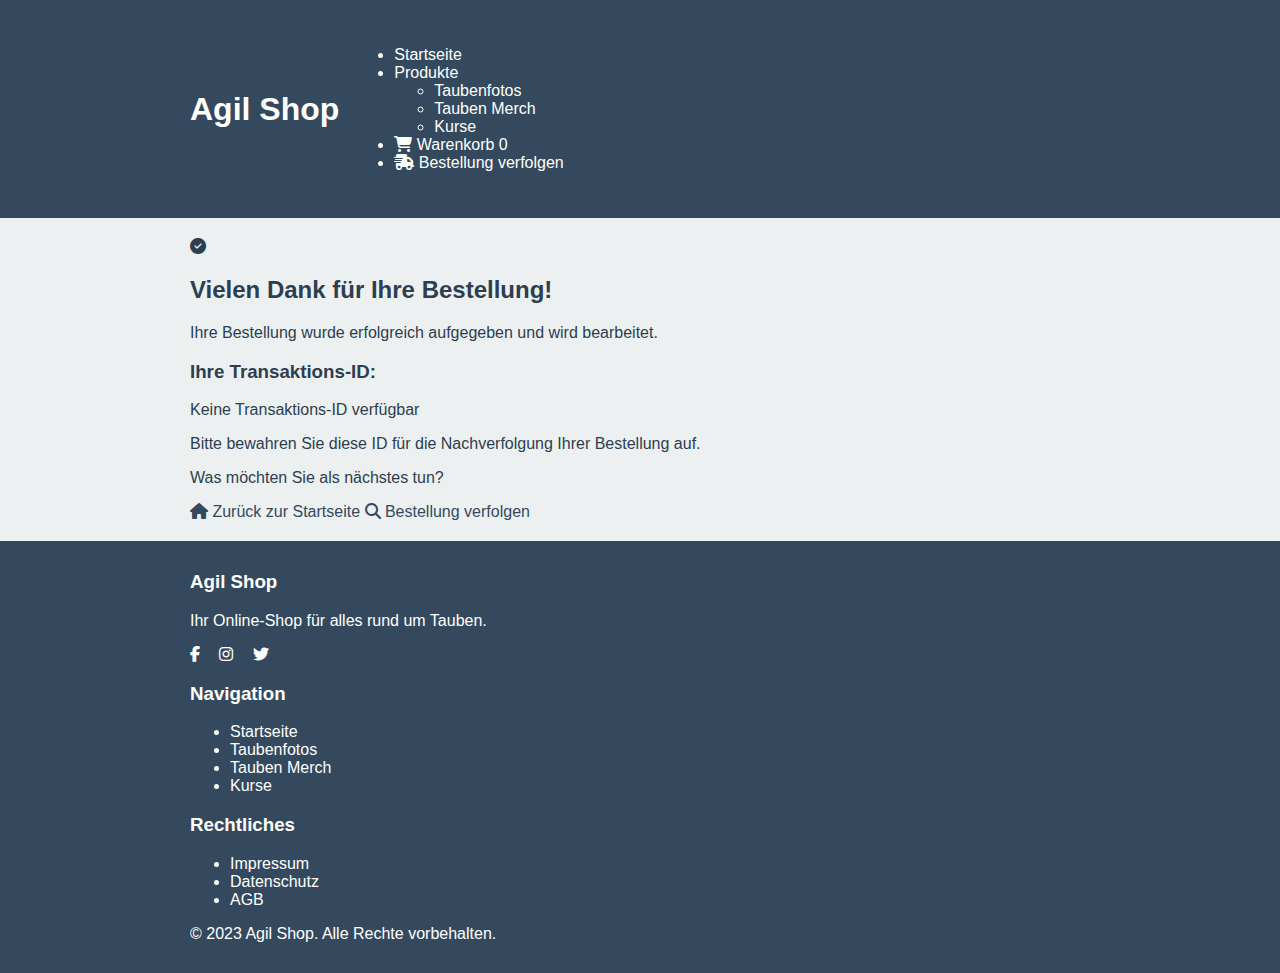
<file: bestellung/order-confirmation.html>
<!DOCTYPE html>
<html lang="de">
<head>
    <meta charset="UTF-8">
    <meta name="viewport" content="width=device-width, initial-scale=1.0">
    <title>Bestellbestätigung - Agil Shop</title>
    <link rel="stylesheet" href="../css/style.css">
    <link rel="stylesheet" href="https://cdnjs.cloudflare.com/ajax/libs/font-awesome/6.4.0/css/all.min.css">
</head>
<body>
    <header>
        <div class="container">
            <h1><a href="../index.html">Agil Shop</a></h1>
            <nav>
                <ul>
                    <li><a href="../index.html">Startseite</a></li>
                    <li>
                        <a href="#">Produkte</a>
                        <ul>
                            <li><a href="../pages/photos.html">Taubenfotos</a></li>
                            <li><a href="../pages/merch.html">Tauben Merch</a></li>
                            <li><a href="../pages/courses.html">Kurse</a></li>
                        </ul>
                    </li>
                    <li><a href="cart.html"><i class="fas fa-shopping-cart"></i> Warenkorb <span id="cart-count" class="cart-badge">0</span></a></li>
                    <li><a href="order-tracking.html"><i class="fas fa-shipping-fast"></i> Bestellung verfolgen</a></li>
                </ul>
            </nav>
        </div>
    </header>
    
    <main>
        <div class="container">
            <section class="order-confirmation">
                <div class="success-message">
                    <i class="fas fa-check-circle success-icon"></i>
                    <h2>Vielen Dank für Ihre Bestellung!</h2>
                    <p>Ihre Bestellung wurde erfolgreich aufgegeben und wird bearbeitet.</p>
                    
                    <div id="transaction-details" class="transaction-details">
                        <h3>Ihre Transaktions-ID:</h3>
                        <div class="transaction-id" id="confirmation-transaction-id">
                            <!-- Transaction ID will be inserted here via JavaScript -->
                        </div>
                        <p>Bitte bewahren Sie diese ID für die Nachverfolgung Ihrer Bestellung auf.</p>
                    </div>
                    
                    <div class="next-steps">
                        <p>Was möchten Sie als nächstes tun?</p>
                        <div class="button-group">
                            <a href="../index.html" class="btn btn-secondary"><i class="fas fa-home"></i> Zurück zur Startseite</a>
                            <a href="order-tracking.html" class="btn btn-primary"><i class="fas fa-search"></i> Bestellung verfolgen</a>
                        </div>
                    </div>
                </div>
            </section>
        </div>
    </main>
    
    <footer>
        <div class="container">
            <div class="footer-content">
                <div class="footer-section">
                    <h3>Agil Shop</h3>
                    <p>Ihr Online-Shop für alles rund um Tauben.</p>
                    <div class="social-icons">
                        <a href="#" aria-label="Facebook"><i class="fab fa-facebook-f"></i></a>
                        <a href="#" aria-label="Instagram"><i class="fab fa-instagram"></i></a>
                        <a href="#" aria-label="Twitter"><i class="fab fa-twitter"></i></a>
                    </div>
                </div>
                <div class="footer-section">
                    <h3>Navigation</h3>
                    <ul>
                        <li><a href="../index.html">Startseite</a></li>
                        <li><a href="../pages/photos.html">Taubenfotos</a></li>
                        <li><a href="../pages/merch.html">Tauben Merch</a></li>
                        <li><a href="../pages/courses.html">Kurse</a></li>
                    </ul>
                </div>
                <div class="footer-section">
                    <h3>Rechtliches</h3>
                    <ul>
                        <li><a href="../pages/impressum.html">Impressum</a></li>
                        <li><a href="../pages/datenschutz.html">Datenschutz</a></li>
                        <li><a href="#">AGB</a></li>
                    </ul>
                </div>
            </div>
            <div class="footer-bottom">
                <p>&copy; 2023 Agil Shop. Alle Rechte vorbehalten.</p>
            </div>
        </div>
    </footer>
    
    <script src="../js/script.js"></script>
    <script>
        document.addEventListener('DOMContentLoaded', () => {
            // Display the transaction ID from localStorage
            const transactionId = localStorage.getItem('lastTransactionId');
            const transactionIdElement = document.getElementById('confirmation-transaction-id');
            
            if (transactionId && transactionIdElement) {
                transactionIdElement.textContent = transactionId;
            } else if (transactionIdElement) {
                transactionIdElement.textContent = 'Keine Transaktions-ID verfügbar';
            }
        });
    </script>
</body>
</html>
</file>
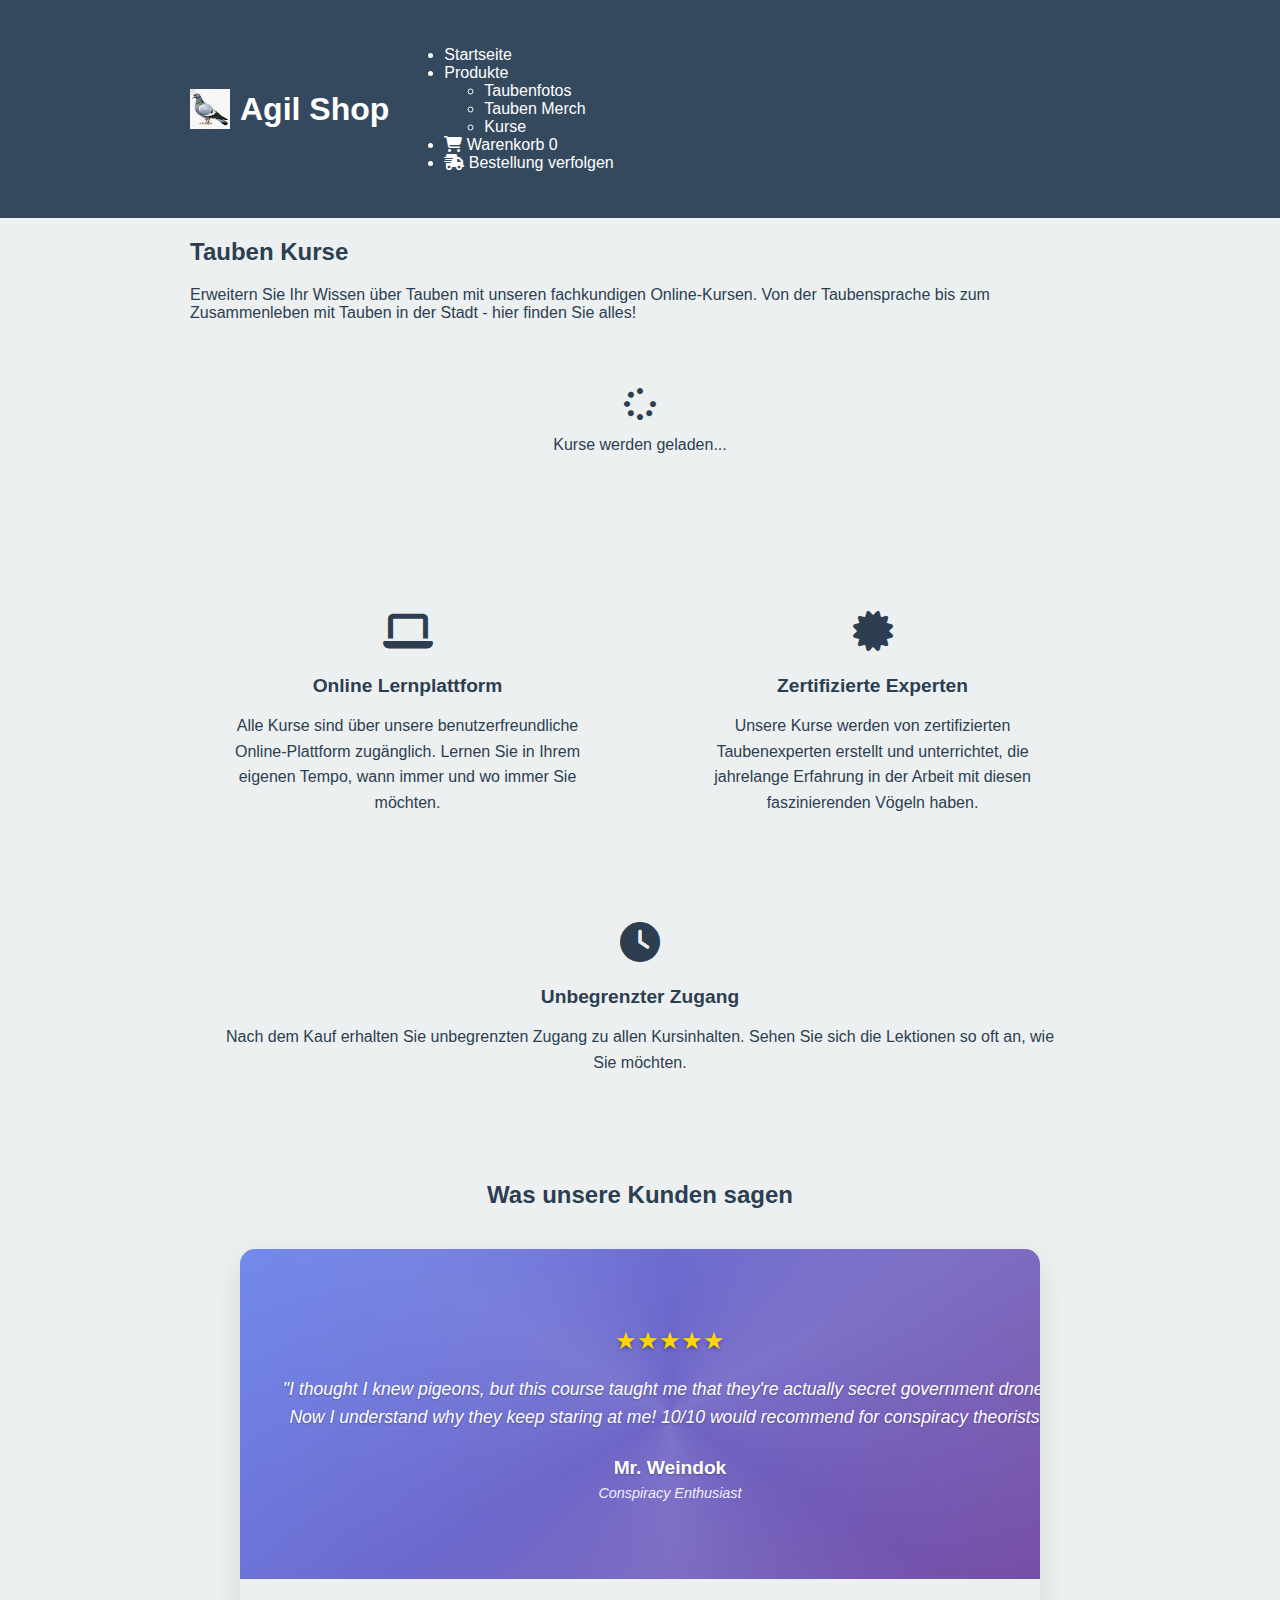
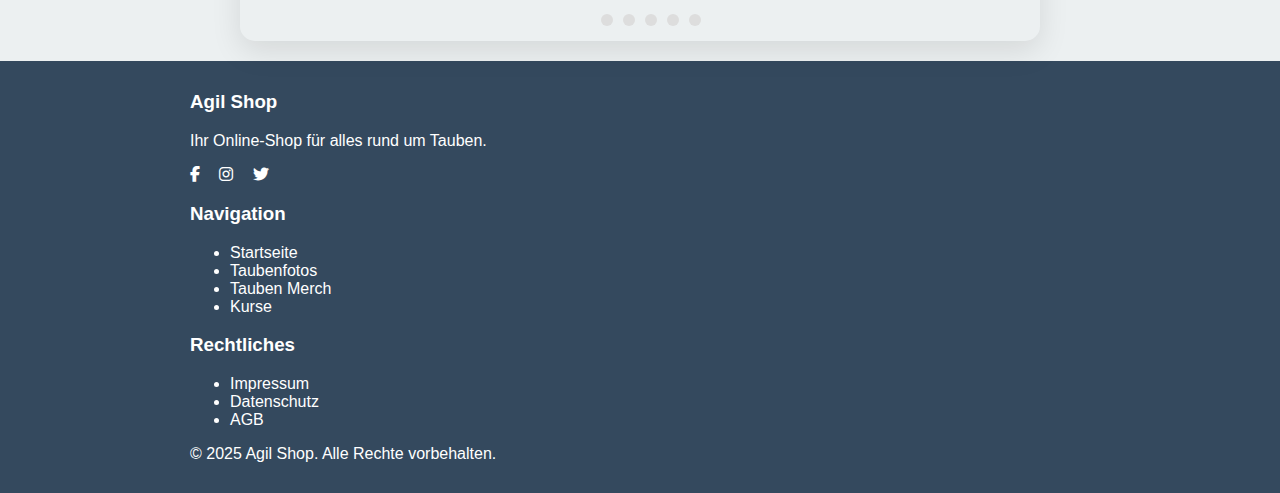
<file: pages/courses.html>
<!DOCTYPE html>
<html lang="de">
<head>
    <meta charset="UTF-8">
    <meta name="viewport" content="width=device-width, initial-scale=1.0">
    <title>Tauben Kurse - Agil Shop</title>
    <link rel="stylesheet" href="../css/style.css">
    <link rel="stylesheet" href="https://cdnjs.cloudflare.com/ajax/libs/font-awesome/6.4.0/css/all.min.css">
    <style>
        .logo-container {
            display: flex;
            align-items: center;
        }
        .logo-img {
            height: 40px;
            margin-right: 10px;
        }
    </style>
</head>
<body>
    <header>
        <div class="container">
            <h1>
                <a href="../index.html" class="logo-container">
                    <img src="../assets/images/logo.jpg" alt="Taube Logo" class="logo-img">
                    Agil Shop
                </a>
            </h1>
            <nav>
                <ul>
                    <li><a href="../index.html">Startseite</a></li>
                    <li>
                        <a href="#">Produkte</a>
                        <ul>
                            <li><a href="photos.html">Taubenfotos</a></li>
                            <li><a href="merch.html">Tauben Merch</a></li>
                            <li><a href="courses.html" class="active">Kurse</a></li>
                        </ul>
                    </li>
                    <li><a href="../bestellung/cart.html"><i class="fas fa-shopping-cart"></i> Warenkorb <span id="cart-count" class="cart-badge">0</span></a></li>
                    <li><a href="../bestellung/order-tracking.html"><i class="fas fa-shipping-fast"></i> Bestellung verfolgen</a></li>
                </ul>
            </nav>
        </div>
    </header>
    
    <main>
        <div class="container">
            <section class="category-header">
                <h2>Tauben Kurse</h2>
                <p>Erweitern Sie Ihr Wissen über Tauben mit unseren fachkundigen Online-Kursen. Von der Taubensprache bis zum Zusammenleben mit Tauben in der Stadt - hier finden Sie alles!</p>
            </section>
            
            <section class="category-products">
                <!-- Loading indicator -->
                <div id="loading" class="loading-container" style="text-align: center; padding: 50px;">
                    <i class="fas fa-spinner fa-spin" style="font-size: 2rem; color: var(--accent-color);"></i>
                    <p>Kurse werden geladen...</p>
                </div>
                
                <!-- Products will be loaded here from the database -->
                <div class="product-grid" id="courses-container">
                    <!-- Dynamic content will be inserted here by JavaScript -->
                </div>
            </section>
            
            <section class="course-info">
                <div class="info-card">
                    <div class="info-icon">
                        <i class="fas fa-laptop"></i>
                    </div>
                    <h3>Online Lernplattform</h3>
                    <p>Alle Kurse sind über unsere benutzerfreundliche Online-Plattform zugänglich. Lernen Sie in Ihrem eigenen Tempo, wann immer und wo immer Sie möchten.</p>
                </div>
                
                <div class="info-card">
                    <div class="info-icon">
                        <i class="fas fa-certificate"></i>
                    </div>
                    <h3>Zertifizierte Experten</h3>
                    <p>Unsere Kurse werden von zertifizierten Taubenexperten erstellt und unterrichtet, die jahrelange Erfahrung in der Arbeit mit diesen faszinierenden Vögeln haben.</p>
                </div>
                
                <div class="info-card">
                    <div class="info-icon">
                        <i class="fas fa-clock"></i>
                    </div>
                    <h3>Unbegrenzter Zugang</h3>
                    <p>Nach dem Kauf erhalten Sie unbegrenzten Zugang zu allen Kursinhalten. Sehen Sie sich die Lektionen so oft an, wie Sie möchten.</p>
                </div>
            </section>

            <section class="reviews-section">
                <h2>Was unsere Kunden sagen</h2>
                <div class="reviews-carousel">
                    <div class="reviews-container">
                        <div class="review-card active">
                            <div class="review-content">
                                <div class="stars">★★★★★</div>
                                <p>"I thought I knew pigeons, but this course taught me that they're actually secret government drones. Now I understand why they keep staring at me! 10/10 would recommend for conspiracy theorists."</p>
                                <div class="reviewer">
                                    <strong>Mr. Weindok</strong>
                                    <span>Conspiracy Enthusiast</span>
                                </div>
                            </div>
                        </div>
                        
                        <div class="review-card">
                            <div class="review-content">
                                <div class="stars">★★★★☆</div>
                                <p>"After taking this course, I can finally communicate with the pigeons in my garden. Turns out they've been complaining about my cooking for years. They prefer breadcrumbs over my gourmet bird seed mix. Who knew?"</p>
                                <div class="reviewer">
                                    <strong>Mr. Wiedmann</strong>
                                    <span>Amateur Chef & Bird Whisperer</span>
                                </div>
                            </div>
                        </div>
                        
                        <div class="review-card">
                            <div class="review-content">
                                <div class="stars">★★★★★</div>
                                <p>"This course changed my life! I learned that pigeons have a complex social hierarchy. I'm now the mayor of my local pigeon community. They elected me after I shared my sandwich with them daily for 3 months."</p>
                                <div class="reviewer">
                                    <strong>Mr. Strobel</strong>
                                    <span>Pigeon Mayor & Sandwich Distributor</span>
                                </div>
                            </div>
                        </div>
                        
                        <div class="review-card">
                            <div class="review-content">
                                <div class="stars">★★★★★</div>
                                <p>"I bought this course thinking it was about carrier pigeons for my postal service hobby. Instead, I learned how to start a pigeon taxi service. Business is booming! 5 stars for unexpected entrepreneurship!"</p>
                                <div class="reviewer">
                                    <strong>Ms. Schmidt</strong>
                                    <span>Pigeon Taxi CEO</span>
                                </div>
                            </div>
                        </div>
                        
                        <div class="review-card">
                            <div class="review-content">
                                <div class="stars">★★★☆☆</div>
                                <p>"The course was great, but I think I misunderstood something. I've been trying to teach pigeons to play chess for 6 months now. They keep eating the pieces. Will try again with plastic chess set."</p>
                                <div class="reviewer">
                                    <strong>Dr. Mueller</strong>
                                    <span>Chess Instructor & Optimist</span>
                                </div>
                            </div>
                        </div>
                        
                        <div class="review-card">
                            <div class="review-content">
                                <div class="stars">★★★★★</div>
                                <p>"Thanks to this course, I now have a pigeon personal trainer. Every morning at 6 AM, Gerald the pigeon pecks at my window until I go jogging. Lost 20 pounds! Best fitness program ever!"</p>
                                <div class="reviewer">
                                    <strong>Mr. Weber</strong>
                                    <span>Fitness Enthusiast & Gerald's Human</span>
                                </div>
                            </div>
                        </div>
                    </div>
                    <div class="carousel-indicators">
                        <span class="indicator active" data-slide="0"></span>
                        <span class="indicator" data-slide="1"></span>
                        <span class="indicator" data-slide="2"></span>
                        <span class="indicator" data-slide="3"></span>
                        <span class="indicator" data-slide="4"></span>
                        <span class="indicator" data-slide="5"></span>
                    </div>
                </div>
            </section>
        </div>
    </main>
    
    <footer>
        <div class="container">
            <div class="footer-content">
                <div class="footer-section">
                    <h3>Agil Shop</h3>
                    <p>Ihr Online-Shop für alles rund um Tauben.</p>
                    <div class="social-icons">
                        <a href="https://www.facebook.com/milan.abdulrahim/" aria-label="Facebook"><i class="fab fa-facebook-f"></i></a>
                        <a href="#" aria-label="Instagram"><i class="fab fa-instagram"></i></a>
                        <a href="#" aria-label="Twitter"><i class="fab fa-twitter"></i></a>
                    </div>
                </div>
                <div class="footer-section">
                    <h3>Navigation</h3>
                    <ul>
                        <li><a href="../index.html">Startseite</a></li>
                        <li><a href="photos.html">Taubenfotos</a></li>
                        <li><a href="merch.html">Tauben Merch</a></li>
                        <li><a href="courses.html">Kurse</a></li>
                    </ul>
                </div>
                <div class="footer-section">
                    <h3>Rechtliches</h3>
                    <ul>
                        <li><a href="impressum.html">Impressum</a></li>
                        <li><a href="datenschutz.html">Datenschutz</a></li>
                        <li><a href="#">AGB</a></li>
                    </ul>
                </div>
            </div>
            <div class="footer-bottom">
                <p>&copy; 2025 Agil Shop. Alle Rechte vorbehalten.</p>
            </div>
        </div>
    </footer>
    
    <script src="../js/script.js"></script>
    <script>
        document.addEventListener('DOMContentLoaded', () => {
            const loadingElement = document.getElementById('loading');
            const coursesContainer = document.getElementById('courses-container');
            
            // Add some additional styling for the course info section
            const style = document.createElement('style');
            style.textContent = `
                .course-info {
                    display: flex;
                    flex-wrap: wrap;
                    gap: 30px;
                    margin-top: 60px;
                    justify-content: center;
                }
                
                .info-card {
                    background-color: var(--primary-color);
                    border-radius: var(--border-radius);
                    padding: 30px;
                    box-shadow: var(--box-shadow);
                    flex: 1 1 300px;
                    text-align: center;
                    transition: transform 0.3s ease;
                    border: 1px solid var(--border-color);
                }
                
                .info-card:hover {
                    transform: translateY(-5px);
                }
                
                .info-icon {
                    font-size: 2.5rem;
                    color: var(--accent-color);
                    margin-bottom: 20px;
                }
                
                .info-card h3 {
                    margin-bottom: 15px;
                    font-size: 1.2rem;
                }
                
                .info-card p {
                    color: var(--text-medium);
                    line-height: 1.6;
                }                /* Reviews Section Styles */
                .reviews-section {
                    margin-top: 60px;
                    text-align: center;
                }

                .reviews-section h2 {
                    margin-bottom: 40px;
                    color: var(--primary-color-dark);
                }

                .reviews-carousel {
                    position: relative;
                    max-width: 800px;
                    margin: 0 auto;
                    overflow: hidden;
                    border-radius: 15px;
                    box-shadow: 0 10px 30px rgba(0,0,0,0.1);
                }

                .reviews-container {
                    display: flex;
                    transition: transform 0.6s cubic-bezier(0.25, 0.46, 0.45, 0.94);
                    width: 600%; /* 6 reviews * 100% */
                }

                .review-card {
                    flex: 0 0 16.666%; /* 100% / 6 reviews */
                    padding: 40px 30px;
                    background: linear-gradient(135deg, #667eea 0%, #764ba2 100%);
                    color: white;
                    text-align: center;
                    min-height: 250px;
                    display: flex;
                    align-items: center;
                    justify-content: center;
                    position: relative;
                    overflow: hidden;
                }

                .review-card::before {
                    content: '';
                    position: absolute;
                    top: -50%;
                    left: -50%;
                    width: 200%;
                    height: 200%;
                    background: conic-gradient(
                        from 0deg,
                        transparent 0deg,
                        rgba(255,255,255,0.1) 60deg,
                        transparent 120deg,
                        rgba(255,255,255,0.1) 180deg,
                        transparent 240deg,
                        rgba(255,255,255,0.1) 300deg,
                        transparent 360deg
                    );
                    animation: spin 8s linear infinite;
                    pointer-events: none;
                }

                @keyframes spin {
                    from { transform: rotate(0deg); }
                    to { transform: rotate(360deg); }
                }

                .review-content {
                    position: relative;
                    z-index: 2;
                }

                .stars {
                    font-size: 1.5rem;
                    color: #ffd700;
                    margin-bottom: 20px;
                    text-shadow: 0 2px 4px rgba(0,0,0,0.3);
                }

                .review-card p {
                    font-size: 1.1rem;
                    line-height: 1.6;
                    margin-bottom: 25px;
                    font-style: italic;
                    text-shadow: 0 1px 2px rgba(0,0,0,0.3);
                }

                .reviewer strong {
                    display: block;
                    font-size: 1.2rem;
                    margin-bottom: 5px;
                    text-shadow: 0 1px 2px rgba(0,0,0,0.3);
                }

                .reviewer span {
                    font-size: 0.9rem;
                    opacity: 0.9;
                    font-style: italic;
                }

                .carousel-indicators {
                    display: flex;
                    justify-content: center;
                    gap: 10px;
                    margin-top: 20px;
                    padding: 15px 0;
                }

                .indicator {
                    width: 12px;
                    height: 12px;
                    border-radius: 50%;
                    background-color: #ddd;
                    cursor: pointer;
                    transition: all 0.3s ease;
                    position: relative;
                    overflow: hidden;
                }

                .indicator.active {
                    background-color: var(--accent-color);
                    transform: scale(1.2);
                }

                .indicator::before {
                    content: '';
                    position: absolute;
                    top: 0;
                    left: -100%;
                    width: 100%;
                    height: 100%;
                    background: linear-gradient(90deg, transparent, rgba(255,255,255,0.8), transparent);
                    transition: left 0.6s ease;
                }

                .indicator.active::before {
                    left: 100%;
                }

                /* Different background gradients for each review */
                .review-card:nth-child(1) { background: linear-gradient(135deg, #667eea 0%, #764ba2 100%); }
                .review-card:nth-child(2) { background: linear-gradient(135deg, #f093fb 0%, #f5576c 100%); }
                .review-card:nth-child(3) { background: linear-gradient(135deg, #4facfe 0%, #00f2fe 100%); }
                .review-card:nth-child(4) { background: linear-gradient(135deg, #43e97b 0%, #38f9d7 100%); }
                .review-card:nth-child(5) { background: linear-gradient(135deg, #fa709a 0%, #fee140 100%); }
                .review-card:nth-child(6) { background: linear-gradient(135deg, #a8edea 0%, #fed6e3 100%); }

                /* Responsive adjustments */
                @media (max-width: 768px) {
                    .review-card {
                        padding: 30px 20px;
                        min-height: 200px;
                    }
                    
                    .review-card p {
                        font-size: 1rem;
                    }
                }            `;
            document.head.appendChild(style);
            
            // Initialize reviews carousel
            const reviewsContainer = document.querySelector('.reviews-container');
            const indicators = document.querySelectorAll('.indicator');
            const reviewCards = document.querySelectorAll('.review-card');
            
            if (reviewsContainer && indicators.length > 0) {
                let currentSlide = 0;
                const totalSlides = reviewCards.length;
                
                // Function to show specific slide
                function showSlide(index) {
                    const translateX = -index * 16.666; // Each slide is 16.666% width
                    reviewsContainer.style.transform = `translateX(${translateX}%)`;
                    
                    // Update indicators
                    indicators.forEach((indicator, i) => {
                        indicator.classList.toggle('active', i === index);
                    });
                    
                    currentSlide = index;
                }
                
                // Function to go to next slide
                function nextSlide() {
                    currentSlide = (currentSlide + 1) % totalSlides;
                    showSlide(currentSlide);
                }
                
                // Auto-advance carousel every 4 seconds
                let autoSlideInterval = setInterval(nextSlide, 4000);
                
                // Add click events to indicators
                indicators.forEach((indicator, index) => {
                    indicator.addEventListener('click', () => {
                        showSlide(index);
                        // Reset auto-advance timer
                        clearInterval(autoSlideInterval);
                        autoSlideInterval = setInterval(nextSlide, 4000);
                    });
                });
                
                // Pause auto-advance on hover
                const carousel = document.querySelector('.reviews-carousel');
                if (carousel) {
                    carousel.addEventListener('mouseenter', () => {
                        clearInterval(autoSlideInterval);
                    });
                    
                    carousel.addEventListener('mouseleave', () => {
                        autoSlideInterval = setInterval(nextSlide, 4000);
                    });
                }
                
                // Initialize first slide
                showSlide(0);
            }
            
            // Hide loading indicator when products are loaded
            if (coursesContainer && coursesContainer.children.length > 0) {
                loadingElement.style.display = 'none';
            }
        });
    </script>
</body>
</html>
</file>
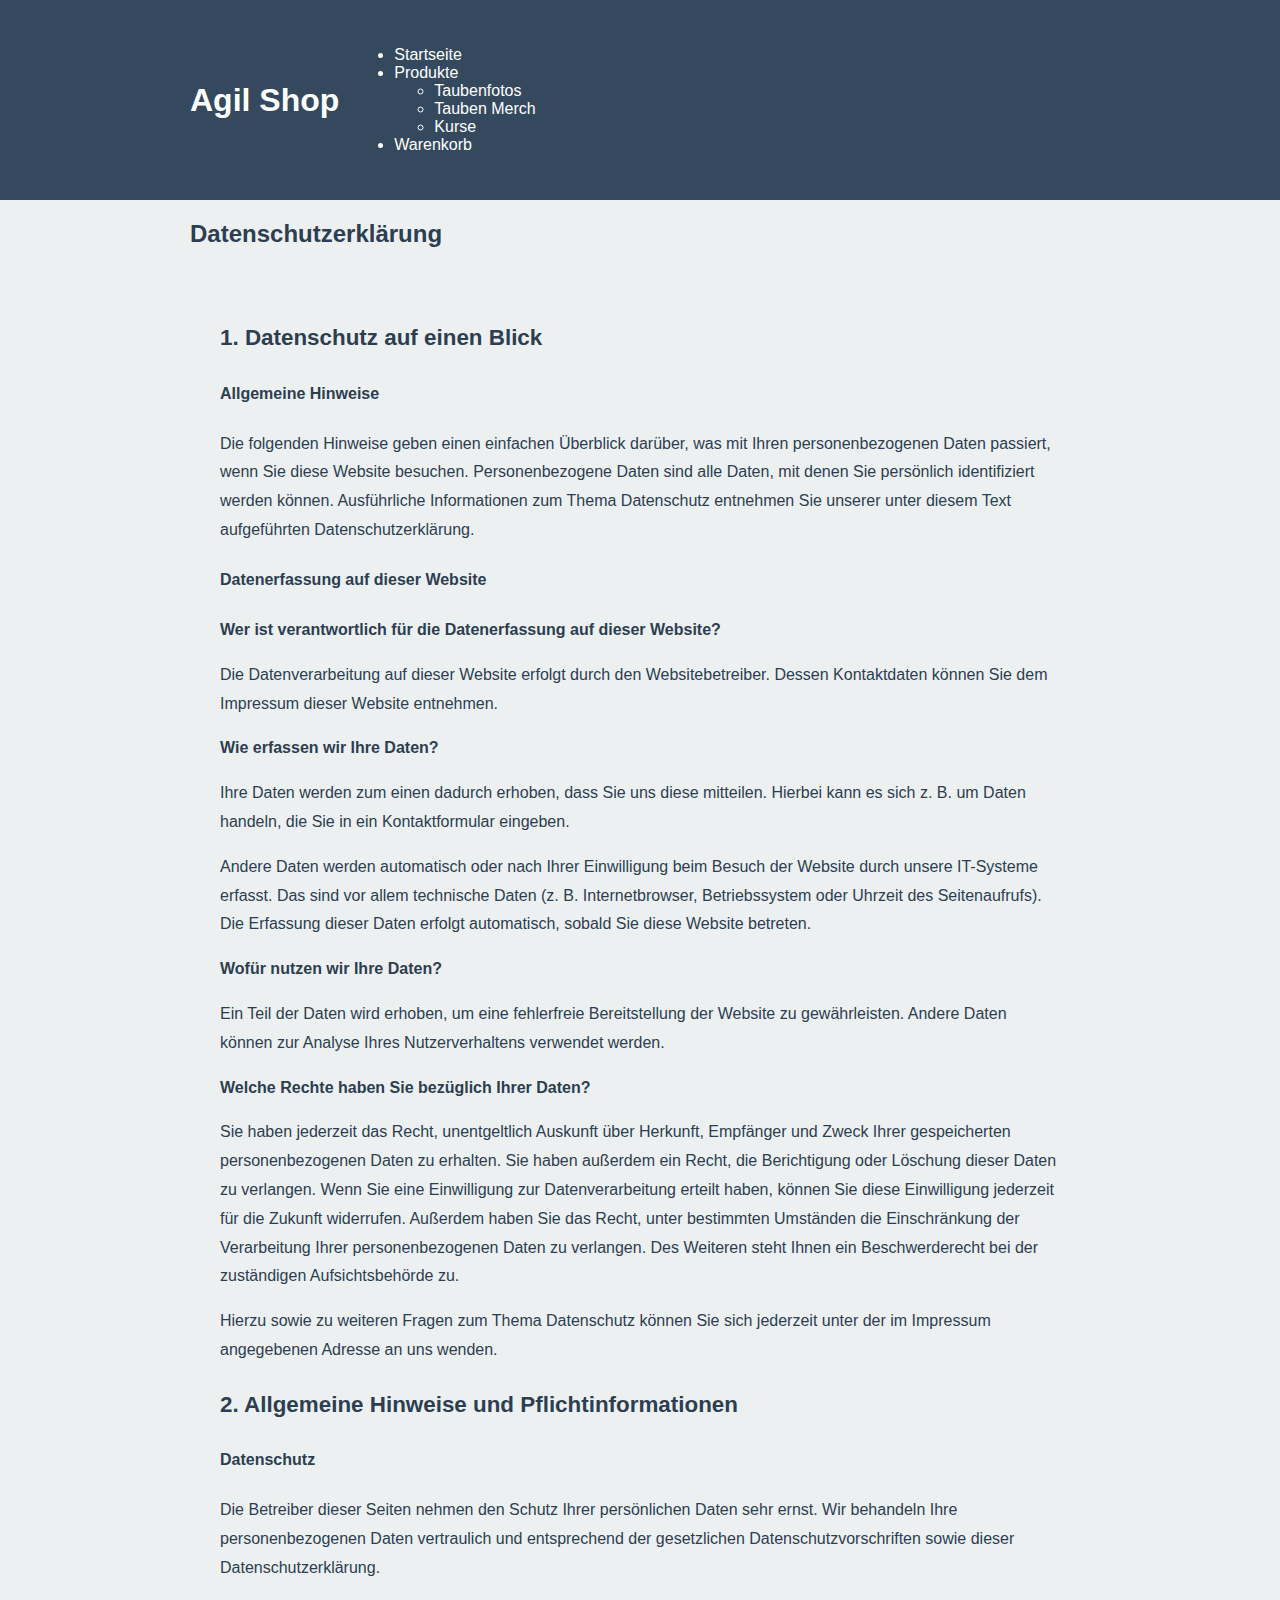
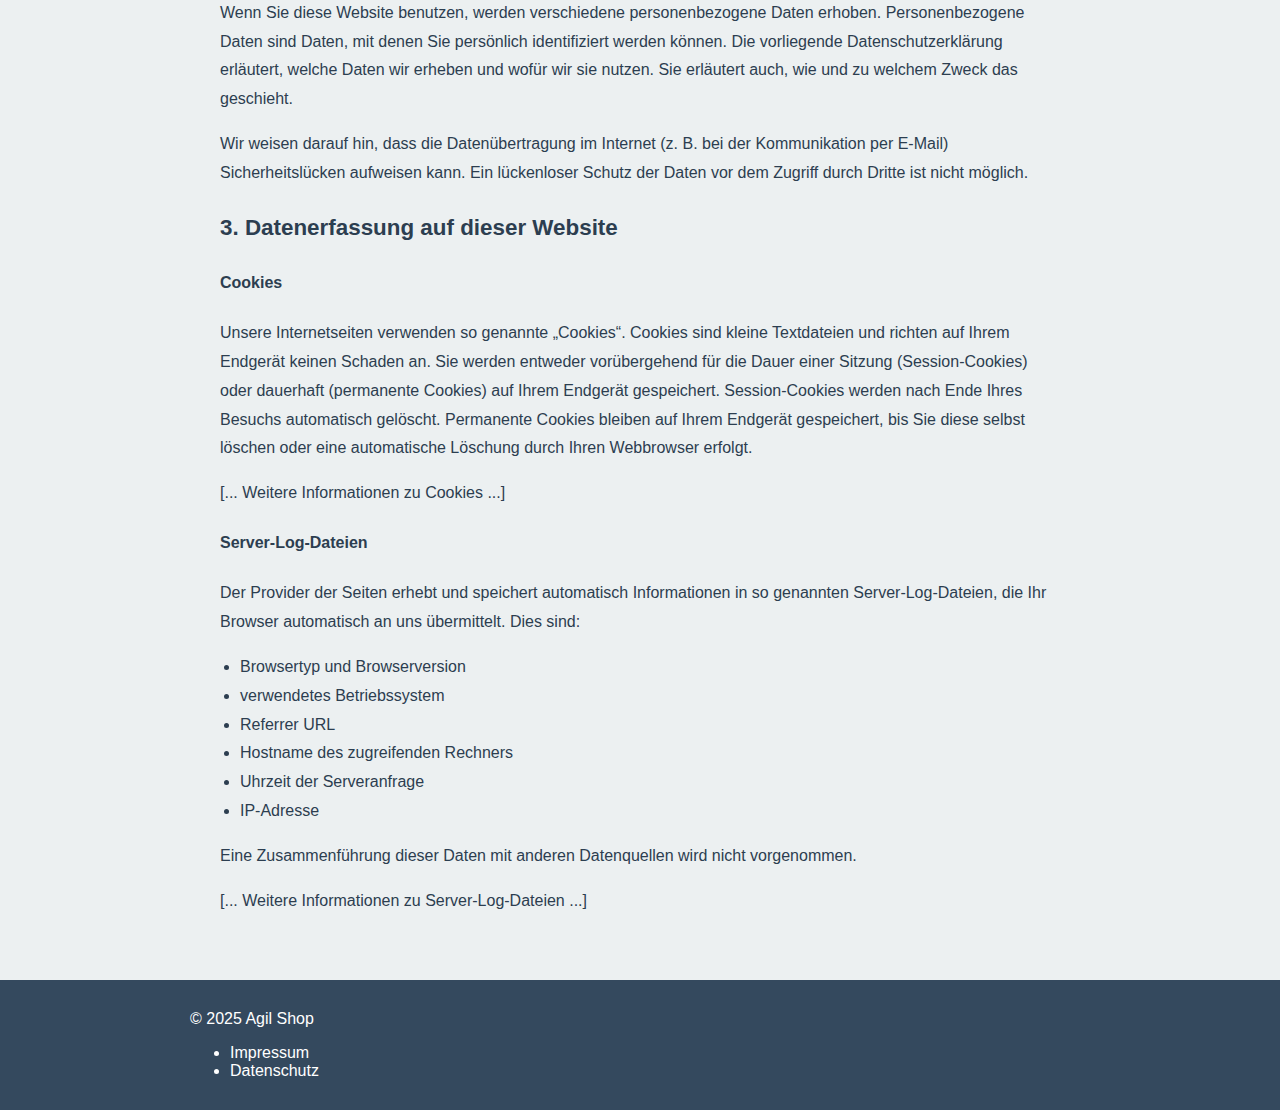
<file: pages/datenschutz.html>
<!DOCTYPE html>
<html lang="de">
<head>
    <meta charset="UTF-8">
    <meta name="viewport" content="width=device-width, initial-scale=1.0">
    <title>Datenschutzerklärung - Agil Shop</title>
    <link rel="stylesheet" href="../css/style.css">
    <style>
        /* Basic styles for legal pages */
        .legal-content {
            background-color: var(--primary-color);
            padding: 30px;
            border-radius: var(--border-radius);
            box-shadow: var(--box-shadow);
            border: 1px solid var(--border-color);
            line-height: 1.8;
        }
        .legal-content h3 {
            margin-top: 20px;
            margin-bottom: 10px;
            font-size: 1.4rem;
        }
        .legal-content p, .legal-content ul {
            margin-bottom: 15px;
        }
        .legal-content ul {
            padding-left: 20px;
        }
    </style>
</head>
<body>
    <header>
        <div class="container">
            <h1><a href="../index.html" style="color: inherit; text-decoration: none;">Agil Shop</a></h1>
            <nav>
                 <ul>
                    <li><a href="../index.html">Startseite</a></li>
                    <li> <!-- Produkte Dropdown -->
                        <a href="#">Produkte</a>
                        <ul>
                            <li><a href="photos.html">Taubenfotos</a></li>
                            <li><a href="merch.html">Tauben Merch</a></li>
                            <li><a href="courses.html">Kurse</a></li>
                        </ul>
                    </li>
                    <li><a href="../bestellung/cart.html">Warenkorb</a></li>
                </ul>
            </nav>
        </div>
    </header>

    <main>
        <div class="container">
            <h2>Datenschutzerklärung</h2>
            <div class="legal-content">
                <h3>1. Datenschutz auf einen Blick</h3>
                <h4>Allgemeine Hinweise</h4>
                <p>Die folgenden Hinweise geben einen einfachen Überblick darüber, was mit Ihren personenbezogenen Daten passiert, wenn Sie diese Website besuchen. Personenbezogene Daten sind alle Daten, mit denen Sie persönlich identifiziert werden können. Ausführliche Informationen zum Thema Datenschutz entnehmen Sie unserer unter diesem Text aufgeführten Datenschutzerklärung.</p>
                <h4>Datenerfassung auf dieser Website</h4>
                <p><strong>Wer ist verantwortlich für die Datenerfassung auf dieser Website?</strong></p>
                <p>Die Datenverarbeitung auf dieser Website erfolgt durch den Websitebetreiber. Dessen Kontaktdaten können Sie dem Impressum dieser Website entnehmen.</p>
                <p><strong>Wie erfassen wir Ihre Daten?</strong></p>
                <p>Ihre Daten werden zum einen dadurch erhoben, dass Sie uns diese mitteilen. Hierbei kann es sich z. B. um Daten handeln, die Sie in ein Kontaktformular eingeben.</p>
                <p>Andere Daten werden automatisch oder nach Ihrer Einwilligung beim Besuch der Website durch unsere IT-Systeme erfasst. Das sind vor allem technische Daten (z. B. Internetbrowser, Betriebssystem oder Uhrzeit des Seitenaufrufs). Die Erfassung dieser Daten erfolgt automatisch, sobald Sie diese Website betreten.</p>
                <p><strong>Wofür nutzen wir Ihre Daten?</strong></p>
                <p>Ein Teil der Daten wird erhoben, um eine fehlerfreie Bereitstellung der Website zu gewährleisten. Andere Daten können zur Analyse Ihres Nutzerverhaltens verwendet werden.</p>
                <p><strong>Welche Rechte haben Sie bezüglich Ihrer Daten?</strong></p>
                <p>Sie haben jederzeit das Recht, unentgeltlich Auskunft über Herkunft, Empfänger und Zweck Ihrer gespeicherten personenbezogenen Daten zu erhalten. Sie haben außerdem ein Recht, die Berichtigung oder Löschung dieser Daten zu verlangen. Wenn Sie eine Einwilligung zur Datenverarbeitung erteilt haben, können Sie diese Einwilligung jederzeit für die Zukunft widerrufen. Außerdem haben Sie das Recht, unter bestimmten Umständen die Einschränkung der Verarbeitung Ihrer personenbezogenen Daten zu verlangen. Des Weiteren steht Ihnen ein Beschwerderecht bei der zuständigen Aufsichtsbehörde zu.</p>
                <p>Hierzu sowie zu weiteren Fragen zum Thema Datenschutz können Sie sich jederzeit unter der im Impressum angegebenen Adresse an uns wenden.</p>

                <h3>2. Allgemeine Hinweise und Pflichtinformationen</h3>
                <h4>Datenschutz</h4>
                <p>Die Betreiber dieser Seiten nehmen den Schutz Ihrer persönlichen Daten sehr ernst. Wir behandeln Ihre personenbezogenen Daten vertraulich und entsprechend der gesetzlichen Datenschutzvorschriften sowie dieser Datenschutzerklärung.</p>
                <p>Wenn Sie diese Website benutzen, werden verschiedene personenbezogene Daten erhoben. Personenbezogene Daten sind Daten, mit denen Sie persönlich identifiziert werden können. Die vorliegende Datenschutzerklärung erläutert, welche Daten wir erheben und wofür wir sie nutzen. Sie erläutert auch, wie und zu welchem Zweck das geschieht.</p>
                <p>Wir weisen darauf hin, dass die Datenübertragung im Internet (z. B. bei der Kommunikation per E-Mail) Sicherheitslücken aufweisen kann. Ein lückenloser Schutz der Daten vor dem Zugriff durch Dritte ist nicht möglich.</p>

                <!-- Fügen Sie hier den Rest Ihrer Datenschutzerklärung ein -->
                <!-- Abschnitte wie: Hinweis zur verantwortlichen Stelle, Widerruf Ihrer Einwilligung, Beschwerderecht, Recht auf Datenübertragbarkeit, SSL/TLS-Verschlüsselung, Auskunft, Löschung, Sperrung, Widerspruch gegen Werbe-Mails, Datenerfassung (Cookies, Server-Log-Dateien, Kontaktformular etc.), Analyse-Tools und Werbung, Plugins und Tools etc. -->

                <h3>3. Datenerfassung auf dieser Website</h3>
                <h4>Cookies</h4>
                <p>Unsere Internetseiten verwenden so genannte „Cookies“. Cookies sind kleine Textdateien und richten auf Ihrem Endgerät keinen Schaden an. Sie werden entweder vorübergehend für die Dauer einer Sitzung (Session-Cookies) oder dauerhaft (permanente Cookies) auf Ihrem Endgerät gespeichert. Session-Cookies werden nach Ende Ihres Besuchs automatisch gelöscht. Permanente Cookies bleiben auf Ihrem Endgerät gespeichert, bis Sie diese selbst löschen oder eine automatische Löschung durch Ihren Webbrowser erfolgt.</p>
                <p>[... Weitere Informationen zu Cookies ...]</p>

                <h4>Server-Log-Dateien</h4>
                <p>Der Provider der Seiten erhebt und speichert automatisch Informationen in so genannten Server-Log-Dateien, die Ihr Browser automatisch an uns übermittelt. Dies sind:</p>
                <ul>
                    <li>Browsertyp und Browserversion</li>
                    <li>verwendetes Betriebssystem</li>
                    <li>Referrer URL</li>
                    <li>Hostname des zugreifenden Rechners</li>
                    <li>Uhrzeit der Serveranfrage</li>
                    <li>IP-Adresse</li>
                </ul>
                <p>Eine Zusammenführung dieser Daten mit anderen Datenquellen wird nicht vorgenommen.</p>
                <p>[... Weitere Informationen zu Server-Log-Dateien ...]</p>

                <!-- Fügen Sie hier weitere Abschnitte zur Datenerfassung hinzu -->

            </div>
        </div>
    </main>

    <footer>
        <div class="container">
            <p>&copy; 2025 Agil Shop</p>
             <nav>
                 <ul>
                    <li><a href="impressum.html">Impressum</a></li>
                    <li><a href="datenschutz.html" class="active">Datenschutz</a></li>
                </ul>
            </nav>
        </div>
    </footer>

    <script src="../js/script.js"></script>
</body>
</html>
</file>
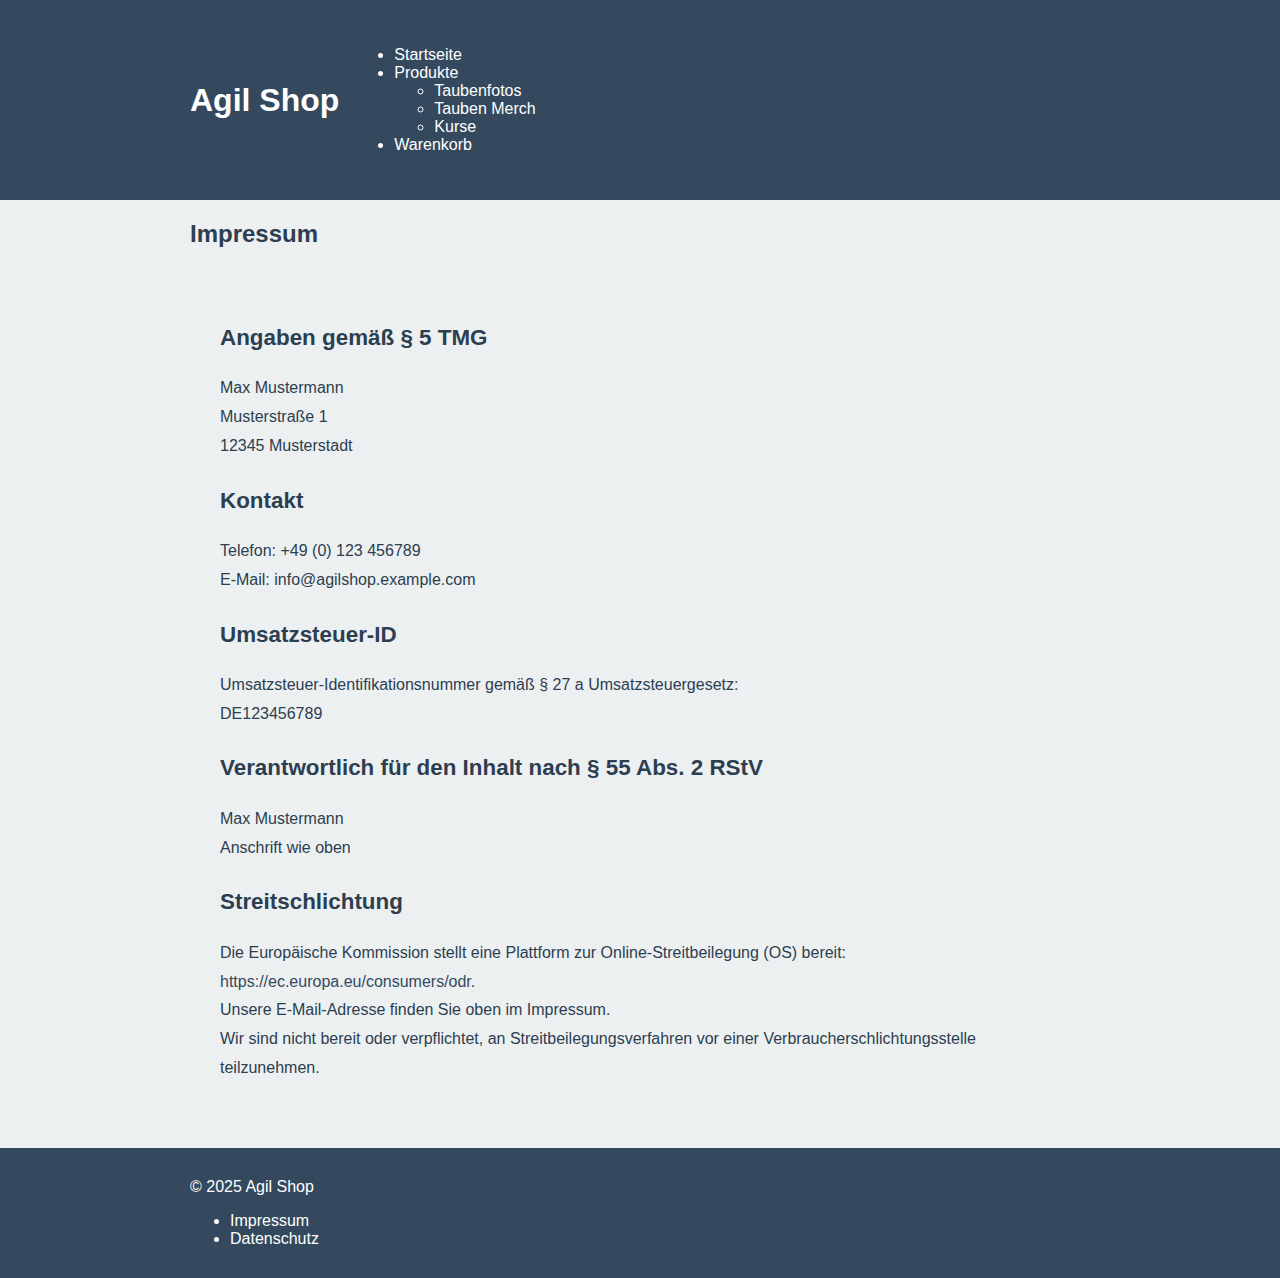
<file: pages/impressum.html>
<!DOCTYPE html>
<html lang="de">
<head>
    <meta charset="UTF-8">
    <meta name="viewport" content="width=device-width, initial-scale=1.0">
    <title>Impressum - Agil Shop</title>
    <link rel="stylesheet" href="../css/style.css">
    <style>
        /* Basic styles for legal pages */
        .legal-content {
            background-color: var(--primary-color);
            padding: 30px;
            border-radius: var(--border-radius);
            box-shadow: var(--box-shadow);
            border: 1px solid var(--border-color);
            line-height: 1.8;
        }
        .legal-content h3 {
            margin-top: 20px;
            margin-bottom: 10px;
            font-size: 1.4rem;
        }
        .legal-content p {
            margin-bottom: 15px;
        }
    </style>
</head>
<body>
    <header>
        <div class="container">
            <h1><a href="../index.html" style="color: inherit; text-decoration: none;">Agil Shop</a></h1>
            <nav>
                 <ul>
                    <li><a href="../index.html">Startseite</a></li>
                    <li> <!-- Produkte Dropdown -->
                        <a href="#">Produkte</a>
                        <ul>
                            <li><a href="photos.html">Taubenfotos</a></li>
                            <li><a href="merch.html">Tauben Merch</a></li>
                            <li><a href="courses.html">Kurse</a></li>
                        </ul>
                    </li>
                    <li><a href="../bestellung/cart.html">Warenkorb</a></li>
                </ul>
            </nav>
        </div>
    </header>

    <main>
        <div class="container">
            <h2>Impressum</h2>
            <div class="legal-content">
                <h3>Angaben gemäß § 5 TMG</h3>
                <p>
                    Max Mustermann<br>
                    Musterstraße 1<br>
                    12345 Musterstadt
                </p>

                <h3>Kontakt</h3>
                <p>
                    Telefon: +49 (0) 123 456789<br>
                    E-Mail: info@agilshop.example.com
                </p>

                <h3>Umsatzsteuer-ID</h3>
                <p>
                    Umsatzsteuer-Identifikationsnummer gemäß § 27 a Umsatzsteuergesetz:<br>
                    DE123456789
                </p>

                <h3>Verantwortlich für den Inhalt nach § 55 Abs. 2 RStV</h3>
                <p>
                    Max Mustermann<br>
                    Anschrift wie oben
                </p>

                <h3>Streitschlichtung</h3>
                <p>
                    Die Europäische Kommission stellt eine Plattform zur Online-Streitbeilegung (OS) bereit: <a href="https://ec.europa.eu/consumers/odr" target="_blank" rel="noopener noreferrer">https://ec.europa.eu/consumers/odr</a>.<br>
                    Unsere E-Mail-Adresse finden Sie oben im Impressum.<br>
                    Wir sind nicht bereit oder verpflichtet, an Streitbeilegungsverfahren vor einer Verbraucherschlichtungsstelle teilzunehmen.
                </p>

                <!-- Weitere rechtliche Hinweise hier einfügen -->

            </div>
        </div>
    </main>

    <footer>
        <div class="container">
            <p>&copy; 2025 Agil Shop</p>
             <nav>
                 <ul>
                    <li><a href="impressum.html" class="active">Impressum</a></li>
                    <li><a href="datenschutz.html">Datenschutz</a></li>
                </ul>
            </nav>
        </div>
    </footer>

    <script src="../js/script.js"></script>
</body>
</html>
</file>
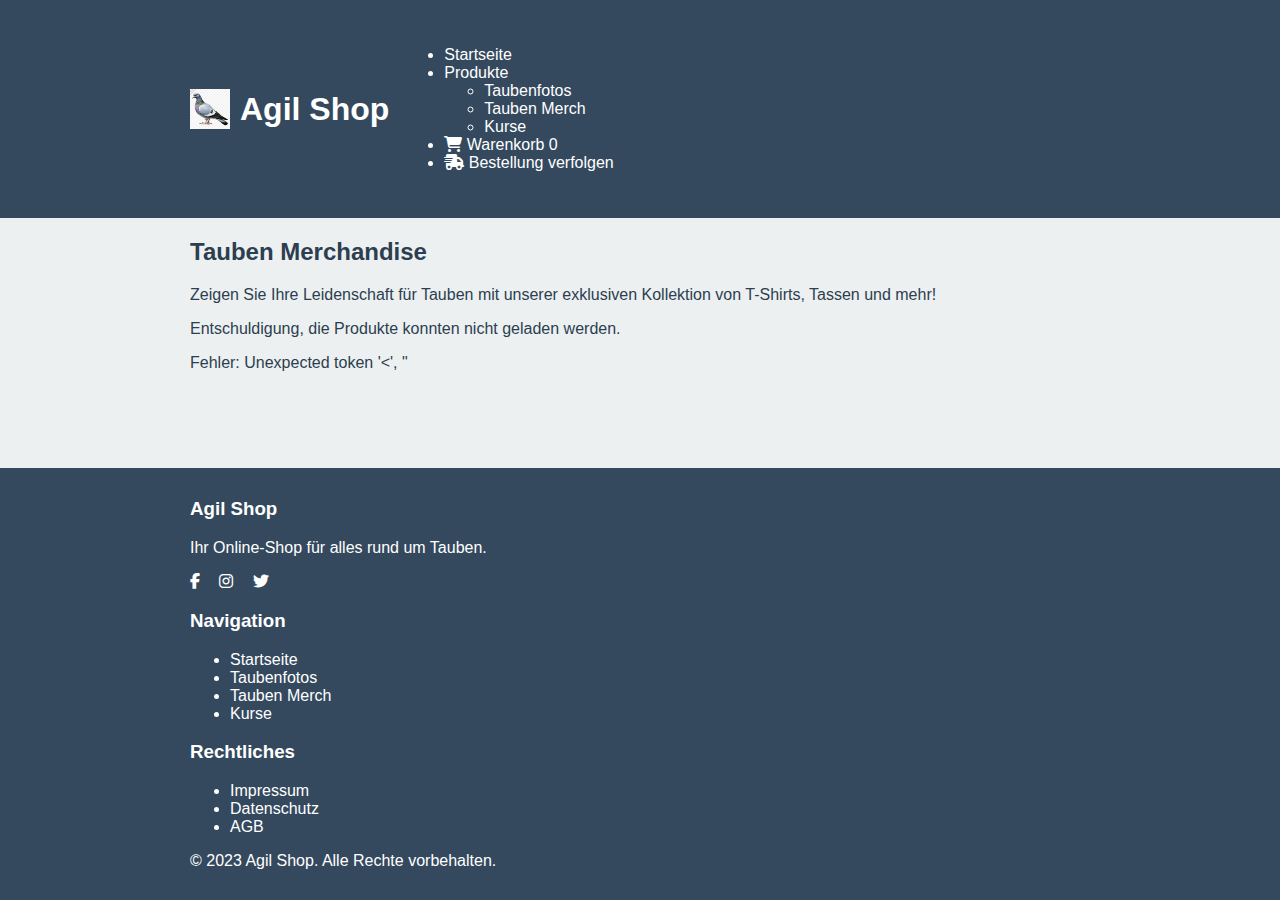
<file: pages/merch.html>
<!DOCTYPE html>
<html lang="de">
<head>
    <meta charset="UTF-8">
    <meta name="viewport" content="width=device-width, initial-scale=1.0">
    <title>Tauben Merch - Agil Shop</title>
    <link rel="stylesheet" href="../css/style.css">
    <link rel="stylesheet" href="https://cdnjs.cloudflare.com/ajax/libs/font-awesome/6.4.0/css/all.min.css">
    <style>
        .logo-container {
            display: flex;
            align-items: center;
        }
        .logo-img {
            height: 40px;
            margin-right: 10px;
        }
    </style>
</head>
<body>
    <header>
        <div class="container">
            <h1>
                <a href="../index.html" class="logo-container">
                    <img src="../assets/images/logo.jpg" alt="Taube Logo" class="logo-img">
                    Agil Shop
                </a>
            </h1>
            <nav>
                <ul>
                    <li><a href="../index.html">Startseite</a></li>
                    <li>
                        <a href="#">Produkte</a>
                        <ul>
                            <li><a href="photos.html">Taubenfotos</a></li>
                            <li><a href="merch.html" class="active">Tauben Merch</a></li>
                            <li><a href="courses.html">Kurse</a></li>
                        </ul>
                    </li>
                    <li><a href="../bestellung/cart.html"><i class="fas fa-shopping-cart"></i> Warenkorb <span id="cart-count" class="cart-badge">0</span></a></li>
                    <li><a href="../bestellung/order-tracking.html"><i class="fas fa-shipping-fast"></i> Bestellung verfolgen</a></li>
                </ul>
            </nav>
        </div>
    </header>
    
    <main>
        <div class="container">
            <section class="category-header">
                <h2>Tauben Merchandise</h2>
                <p>Zeigen Sie Ihre Leidenschaft für Tauben mit unserer exklusiven Kollektion von T-Shirts, Tassen und mehr!</p>
            </section>
            
            <section class="category-products">
                <!-- Loading indicator -->
                <div id="loading" class="loading-container" style="text-align: center; padding: 50px;">
                    <i class="fas fa-spinner fa-spin" style="font-size: 2rem; color: var(--accent-color);"></i>
                    <p>Produkte werden geladen...</p>
                </div>
                
                <!-- Products will be loaded here from the database -->
                <div class="product-grid" id="merch-container">
                    <!-- Dynamic content will be inserted here by JavaScript -->
                </div>
            </section>
        </div>
    </main>
    
    <footer>
        <div class="container">
            <div class="footer-content">
                <div class="footer-section">
                    <h3>Agil Shop</h3>
                    <p>Ihr Online-Shop für alles rund um Tauben.</p>
                    <div class="social-icons">
                        <a href="https://www.facebook.com/milan.abdulrahim/" aria-label="Facebook"><i class="fab fa-facebook-f"></i></a>
                        <a href="#" aria-label="Instagram"><i class="fab fa-instagram"></i></a>
                        <a href="#" aria-label="Twitter"><i class="fab fa-twitter"></i></a>
                    </div>
                </div>
                <div class="footer-section">
                    <h3>Navigation</h3>
                    <ul>
                        <li><a href="../index.html">Startseite</a></li>
                        <li><a href="photos.html">Taubenfotos</a></li>
                        <li><a href="merch.html">Tauben Merch</a></li>
                        <li><a href="courses.html">Kurse</a></li>
                    </ul>
                </div>
                <div class="footer-section">
                    <h3>Rechtliches</h3>
                    <ul>
                        <li><a href="impressum.html">Impressum</a></li>
                        <li><a href="datenschutz.html">Datenschutz</a></li>
                        <li><a href="#">AGB</a></li>
                    </ul>
                </div>
            </div>
            <div class="footer-bottom">
                <p>&copy; 2023 Agil Shop. Alle Rechte vorbehalten.</p>
            </div>
        </div>
    </footer>
    
    <script src="../js/script.js"></script>
    <script>
        document.addEventListener('DOMContentLoaded', () => {
            const loadingElement = document.getElementById('loading');
            const merchContainer = document.getElementById('merch-container');
            
            // Hide loading indicator when products are loaded
            if (merchContainer && merchContainer.children.length > 0) {
                loadingElement.style.display = 'none';
            }
        });
    </script>
</body>
</html>
</file>
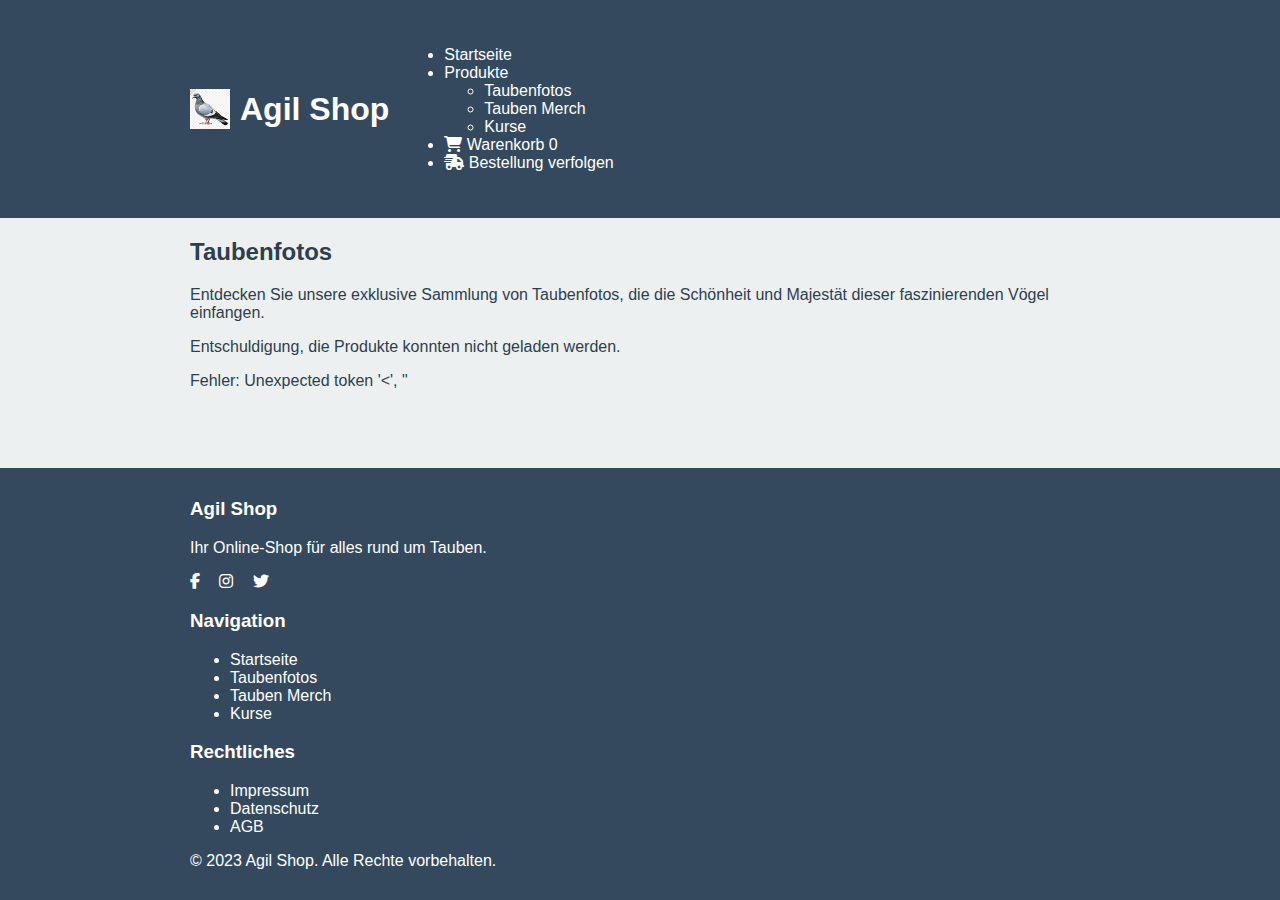
<file: pages/photos.html>
<!DOCTYPE html>
<html lang="de">
<head>
    <meta charset="UTF-8">
    <meta name="viewport" content="width=device-width, initial-scale=1.0">
    <title>Taubenfotos - Agil Shop</title>
    <link rel="stylesheet" href="../css/style.css">
    <link rel="stylesheet" href="https://cdnjs.cloudflare.com/ajax/libs/font-awesome/6.4.0/css/all.min.css">
    <style>
        .logo-container {
            display: flex;
            align-items: center;
        }
        .logo-img {
            height: 40px;
            margin-right: 10px;
        }
    </style>
</head>
<body>
    <header>
        <div class="container">
            <h1>
                <a href="../index.html" class="logo-container">
                    <img src="../assets/images/logo.jpg" alt="Taube Logo" class="logo-img">
                    Agil Shop
                </a>
            </h1>
            <nav>
                <ul>
                    <li><a href="../index.html">Startseite</a></li>
                    <li>
                        <a href="#">Produkte</a>
                        <ul>
                            <li><a href="photos.html" class="active">Taubenfotos</a></li>
                            <li><a href="merch.html">Tauben Merch</a></li>
                            <li><a href="courses.html">Kurse</a></li>
                        </ul>
                    </li>
                    <li><a href="../bestellung/cart.html"><i class="fas fa-shopping-cart"></i> Warenkorb <span id="cart-count" class="cart-badge">0</span></a></li>
                    <li><a href="../bestellung/order-tracking.html"><i class="fas fa-shipping-fast"></i> Bestellung verfolgen</a></li>
                </ul>
            </nav>
        </div>
    </header>
    
    <main>
        <div class="container">
            <section class="category-header">
                <h2>Taubenfotos</h2>
                <p>Entdecken Sie unsere exklusive Sammlung von Taubenfotos, die die Schönheit und Majestät dieser faszinierenden Vögel einfangen.</p>
            </section>
            
            <section class="category-products">
                <!-- Loading indicator -->
                <div id="loading" class="loading-container" style="text-align: center; padding: 50px;">
                    <i class="fas fa-spinner fa-spin" style="font-size: 2rem; color: var(--accent-color);"></i>
                    <p>Produkte werden geladen...</p>
                </div>
                
                <!-- Products will be loaded here from the database -->
                <div class="product-grid" id="photos-container">
                    <!-- Dynamic content will be inserted here by JavaScript -->
                </div>
            </section>
        </div>
    </main>
    
    <footer>
        <div class="container">
            <div class="footer-content">
                <div class="footer-section">
                    <h3>Agil Shop</h3>
                    <p>Ihr Online-Shop für alles rund um Tauben.</p>
                    <div class="social-icons">
                        <a href="https://www.facebook.com/milan.abdulrahim/" aria-label="Facebook"><i class="fab fa-facebook-f"></i></a>
                        <a href="#" aria-label="Instagram"><i class="fab fa-instagram"></i></a>
                        <a href="#" aria-label="Twitter"><i class="fab fa-twitter"></i></a>
                    </div>
                </div>
                <div class="footer-section">
                    <h3>Navigation</h3>
                    <ul>
                        <li><a href="../index.html">Startseite</a></li>
                        <li><a href="photos.html">Taubenfotos</a></li>
                        <li><a href="merch.html">Tauben Merch</a></li>
                        <li><a href="courses.html">Kurse</a></li>
                    </ul>
                </div>
                <div class="footer-section">
                    <h3>Rechtliches</h3>
                    <ul>
                        <li><a href="impressum.html">Impressum</a></li>
                        <li><a href="datenschutz.html">Datenschutz</a></li>
                        <li><a href="#">AGB</a></li>
                    </ul>
                </div>
            </div>
            <div class="footer-bottom">
                <p>&copy; 2023 Agil Shop. Alle Rechte vorbehalten.</p>
            </div>
        </div>
    </footer>
    
    <script src="../js/script.js"></script>
    <script>
        document.addEventListener('DOMContentLoaded', () => {
            const loadingElement = document.getElementById('loading');
            const photosContainer = document.getElementById('photos-container');
            
            // Hide loading indicator when products are loaded
            // This is handled by the loadProducts function in script.js
            if (photosContainer && photosContainer.children.length > 0) {
                loadingElement.style.display = 'none';
            }
        });
    </script>
</body>
</html>
</file>
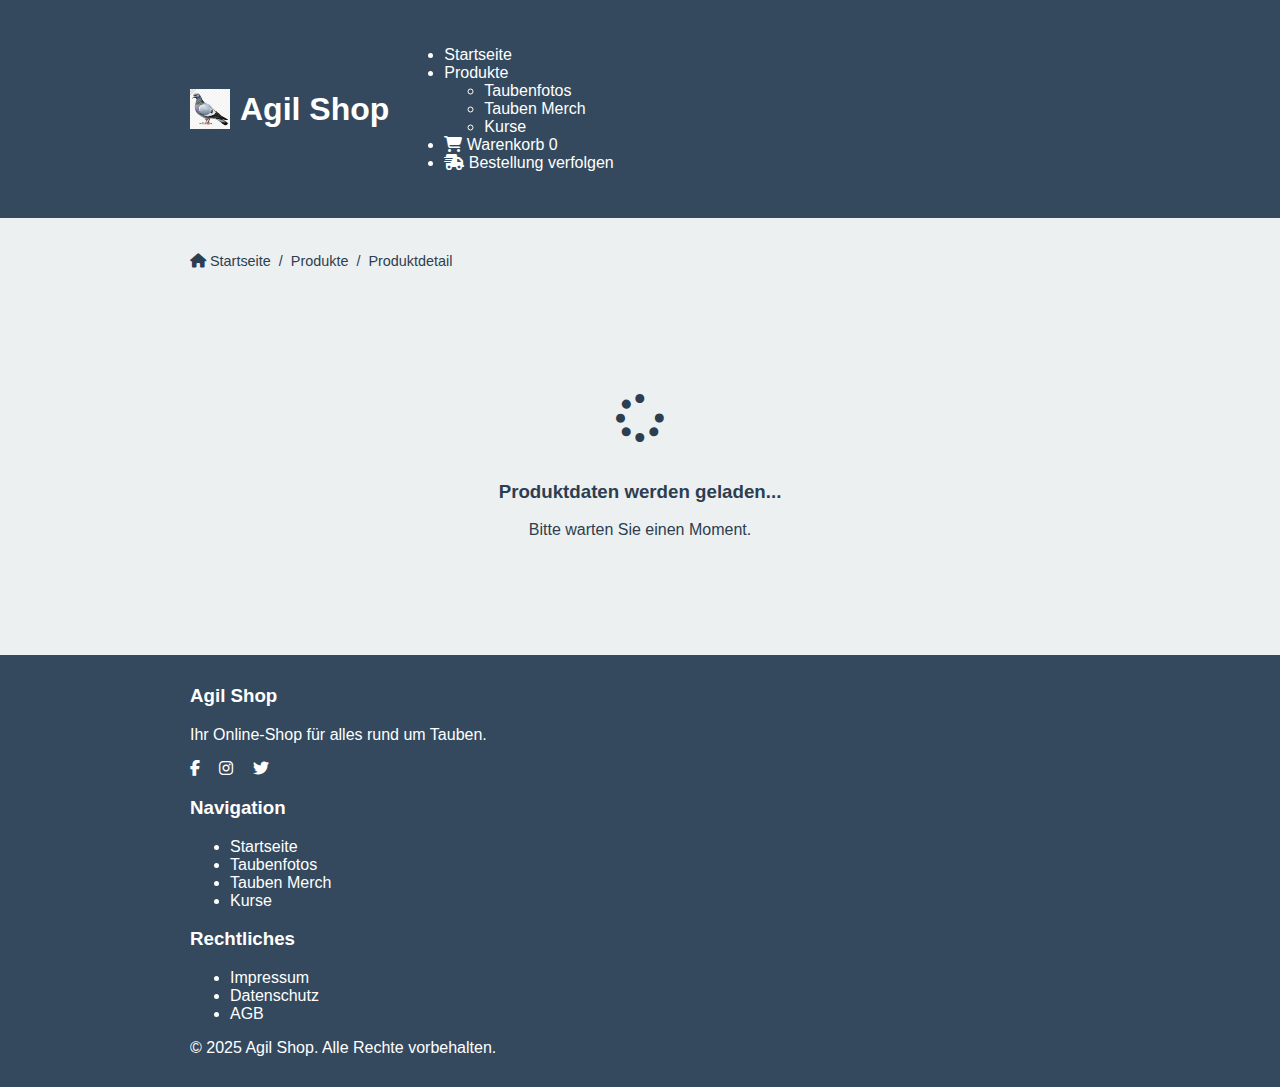
<file: pages/product-detail.html>
<!DOCTYPE html>
<html lang="de">
<head>
    <meta charset="UTF-8">
    <meta name="viewport" content="width=device-width, initial-scale=1.0">
    <title>Produktdetail - Agil Shop</title>
    <link rel="stylesheet" href="../css/style.css">
    <link rel="stylesheet" href="https://cdnjs.cloudflare.com/ajax/libs/font-awesome/6.4.0/css/all.min.css">
    <style>
        .logo-container {
            display: flex;
            align-items: center;
        }
        .logo-img {
            height: 40px;
            margin-right: 10px;
        }
        
        /* Breadcrumb styling */
        .breadcrumb {
            background: var(--secondary-color);
            padding: 15px 0;
            margin-bottom: 30px;
            border-radius: var(--border-radius);
            border: 1px solid var(--border-color);
        }
        
        .breadcrumb-nav {
            display: flex;
            align-items: center;
            gap: 8px;
            color: var(--text-medium);
            font-size: 0.9rem;
        }
        
        .breadcrumb-nav a {
            color: var(--accent-color);
            text-decoration: none;
            transition: color var(--transition-speed) ease;
        }
        
        .breadcrumb-nav a:hover {
            color: var(--text-dark);
        }
        
        .breadcrumb-separator {
            color: var(--text-light);
        }
        
        /* Enhanced product detail container */
        .product-detail-wrapper {
            background: var(--primary-color);
            border-radius: var(--border-radius-lg);
            box-shadow: var(--box-shadow-lg);
            border: 1px solid var(--border-color);
            padding: 40px;
            margin-bottom: 40px;
            position: relative;
            overflow: hidden;
        }
        
        .product-detail-wrapper::before {
            content: '';
            position: absolute;
            top: 0;
            left: 0;
            right: 0;
            bottom: 0;
            background: linear-gradient(135deg, rgba(59, 130, 246, 0.02) 0%, rgba(37, 99, 235, 0.01) 100%);
            z-index: 1;
        }
        
        .product-detail-container {
            display: grid;
            grid-template-columns: 1fr 1fr;
            gap: 50px;
            align-items: start;
            position: relative;
            z-index: 2;
        }
        
        .product-detail-image {
            position: relative;
        }
        
        .product-detail-image img {
            width: 100%;
            height: auto;
            border-radius: var(--border-radius-lg);
            border: 1px solid var(--border-color);
            box-shadow: var(--box-shadow);
            transition: transform var(--transition-speed) ease;
        }
        
        .product-detail-image img:hover {
            transform: scale(1.02);
        }
        
        .product-detail-info {
            display: flex;
            flex-direction: column;
            gap: 20px;
        }
        
        .product-title {
            font-size: 2.5rem;
            font-weight: 700;
            margin: 0;
            background: linear-gradient(135deg, var(--text-dark) 0%, var(--accent-color) 100%);
            -webkit-background-clip: text;
            -webkit-text-fill-color: transparent;
            background-clip: text;
            line-height: 1.2;
        }
        
        .product-price {
            font-size: 2.2rem;
            font-weight: 700;
            color: var(--accent-color);
            margin: 0;
            display: flex;
            align-items: center;
            gap: 10px;
        }
        
        .price-badge {
            background: linear-gradient(135deg, var(--accent-color) 0%, #2563eb 100%);
            color: white;
            padding: 8px 16px;
            border-radius: var(--border-radius);
            font-size: 1rem;
            font-weight: 500;
        }
        
        .product-description {
            font-size: 1.1rem;
            line-height: 1.7;
            color: var(--text-medium);
            background: var(--secondary-color);
            padding: 25px;
            border-radius: var(--border-radius);
            border-left: 4px solid var(--accent-color);
            margin: 0;
        }
        
        .product-actions {
            display: flex;
            flex-direction: column;
            gap: 20px;
            margin-top: 10px;
        }
        
        .add-to-cart-btn {
            padding: 18px 35px;
            font-size: 1.2rem;
            font-weight: 600;
            border-radius: var(--border-radius);
            background: linear-gradient(135deg, var(--accent-color) 0%, #2563eb 100%);
            color: white;
            border: none;
            cursor: pointer;
            transition: all var(--transition-speed) ease;
            position: relative;
            overflow: hidden;
            display: flex;
            align-items: center;
            justify-content: center;
            gap: 10px;
        }
        
        .add-to-cart-btn::before {
            content: '';
            position: absolute;
            top: 0;
            left: -100%;
            width: 100%;
            height: 100%;
            background: linear-gradient(90deg, transparent, rgba(255, 255, 255, 0.2), transparent);
            transition: left 0.5s ease;
        }
        
        .add-to-cart-btn:hover::before {
            left: 100%;
        }
        
        .add-to-cart-btn:hover {
            transform: translateY(-2px);
            box-shadow: 0 8px 25px rgba(59, 130, 246, 0.3);
        }
        
        .product-meta {
            display: grid;
            grid-template-columns: repeat(auto-fit, minmax(200px, 1fr));
            gap: 15px;
            background: var(--secondary-color);
            padding: 20px;
            border-radius: var(--border-radius);
            border: 1px solid var(--border-color);
        }
        
        .meta-item {
            display: flex;
            align-items: center;
            gap: 10px;
            color: var(--text-medium);
        }
        
        .meta-item i {
            color: var(--accent-color);
            width: 20px;
        }
        
        /* Loading state */
        .loading-product {
            text-align: center;
            padding: 80px 20px;
            color: var(--text-medium);
        }
        
        .loading-product i {
            font-size: 3rem;
            color: var(--accent-color);
            margin-bottom: 20px;
            animation: spin 1s linear infinite;
        }
        
        @keyframes spin {
            from { transform: rotate(0deg); }
            to { transform: rotate(360deg); }
        }
        
        /* Error state */
        .error-state {
            text-align: center;
            padding: 60px 20px;
            background: var(--secondary-color);
            border-radius: var(--border-radius-lg);
            border: 1px solid var(--border-color);
        }
        
        .error-state i {
            font-size: 4rem;
            color: var(--danger-color);
            margin-bottom: 20px;
        }
        
        .error-state h3 {
            color: var(--text-dark);
            margin-bottom: 10px;
        }
        
        .error-state p {
            color: var(--text-medium);
            margin-bottom: 25px;
        }
        
        /* Responsive design */
        @media (max-width: 1024px) {
            .product-detail-container {
                grid-template-columns: 1fr;
                gap: 30px;
            }
            
            .product-detail-wrapper {
                padding: 30px;
            }
        }
        
        @media (max-width: 768px) {
            .product-title {
                font-size: 2rem;
            }
            
            .product-price {
                font-size: 1.8rem;
            }
            
            .product-detail-wrapper {
                padding: 20px;
            }
            
            .breadcrumb-nav {
                font-size: 0.8rem;
            }
        }
        
        @media (max-width: 480px) {
            .product-title {
                font-size: 1.7rem;
            }
            
            .product-price {
                font-size: 1.5rem;
                flex-direction: column;
                align-items: flex-start;
                gap: 8px;
            }
            
            .add-to-cart-btn {
                padding: 15px 25px;
                font-size: 1rem;
            }
        }
    </style>
</head>
<body>
    <header>
        <div class="container">
            <h1>
                <a href="../index.html" class="logo-container">
                    <img src="../assets/images/logo.jpg" alt="Taube Logo" class="logo-img">
                    Agil Shop
                </a>
            </h1>
            <nav>
                <ul>
                    <li><a href="../index.html">Startseite</a></li>
                    <li>
                        <a href="#">Produkte</a>
                        <ul>
                            <li><a href="photos.html">Taubenfotos</a></li>
                            <li><a href="merch.html">Tauben Merch</a></li>
                            <li><a href="courses.html">Kurse</a></li>
                        </ul>
                    </li>
                    <li><a href="../bestellung/cart.html"><i class="fas fa-shopping-cart"></i> Warenkorb <span id="cart-count" class="cart-badge">0</span></a></li>
                    <li><a href="../bestellung/order-tracking.html"><i class="fas fa-shipping-fast"></i> Bestellung verfolgen</a></li>
                </ul>
            </nav>
        </div>
    </header>

    <main>
        <div class="container">
            <!-- Breadcrumb Navigation -->
            <div class="breadcrumb">
                <nav class="breadcrumb-nav">
                    <a href="../index.html"><i class="fas fa-home"></i> Startseite</a>
                    <span class="breadcrumb-separator">/</span>
                    <a href="#" id="category-link">Produkte</a>
                    <span class="breadcrumb-separator">/</span>
                    <span id="product-breadcrumb">Produktdetail</span>
                </nav>
            </div>

            <!-- Loading State -->
            <div id="loading-state" class="loading-product">
                <i class="fas fa-spinner fa-spin"></i>
                <h3>Produktdaten werden geladen...</h3>
                <p>Bitte warten Sie einen Moment.</p>
            </div>

            <!-- Product Detail Container -->
            <div class="product-detail-wrapper" id="product-detail-wrapper" style="display: none;">
                <div class="product-detail-container" id="product-detail">
                    <!-- Content will be dynamically loaded -->
                </div>
            </div>

            <!-- Error State -->
            <div id="error-state" class="error-state" style="display: none;">
                <i class="fas fa-exclamation-triangle"></i>
                <h3>Produkt nicht gefunden</h3>
                <p>Das gewünschte Produkt konnte nicht gefunden werden.</p>
                <a href="../index.html" class="btn">Zurück zur Startseite</a>
            </div>
        </div>
    </main>

    <footer>
        <div class="container">
            <div class="footer-content">
                <div class="footer-section">
                    <h3>Agil Shop</h3>
                    <p>Ihr Online-Shop für alles rund um Tauben.</p>
                    <div class="social-icons">
                        <a href="https://www.facebook.com/milan.abdulrahim/" aria-label="Facebook"><i class="fab fa-facebook-f"></i></a>
                        <a href="#" aria-label="Instagram"><i class="fab fa-instagram"></i></a>
                        <a href="#" aria-label="Twitter"><i class="fab fa-twitter"></i></a>
                    </div>
                </div>
                <div class="footer-section">
                    <h3>Navigation</h3>
                    <ul>
                        <li><a href="../index.html">Startseite</a></li>
                        <li><a href="photos.html">Taubenfotos</a></li>
                        <li><a href="merch.html">Tauben Merch</a></li>
                        <li><a href="courses.html">Kurse</a></li>
                    </ul>
                </div>
                <div class="footer-section">
                    <h3>Rechtliches</h3>
                    <ul>
                        <li><a href="impressum.html">Impressum</a></li>
                        <li><a href="datenschutz.html">Datenschutz</a></li>
                        <li><a href="#">AGB</a></li>
                    </ul>
                </div>
            </div>
            <div class="footer-bottom">
                <p>&copy; 2025 Agil Shop. Alle Rechte vorbehalten.</p>
            </div>
        </div>
    </footer>

    <script src="../js/script.js"></script>
</body>
</html>
</file>
<file: css/style.css>
/* Grundlegendes Layout und Typografie */
body {
  font-family: Arial, sans-serif;
  margin: 0;
  padding: 0;
  background: #ecf0f1;
  color: #2c3e50;
  min-height: 100vh;
  display: flex;
  flex-direction: column; /* Sticky Footer Layout */
}

/* Header und Footer Styling */
header, footer {
  background: #34495e;
  color: #fff;
  padding: 10px 0;
}

/* Header Navigation Layout */
header .container {
  display: flex;
  align-items: center;
}

/* Logo Abstand */
header img {
  margin-right: 15px;
}

/* Sticky Footer Positionierung */
footer {
  margin-top: auto;
}

/* Navigationslink Styling */
header a, footer a {
  color: #fff;
  text-decoration: none;
  margin-right: 15px;
}

/* Standard Link Styling */
a {
  color: #34495e;
  text-decoration: none;
}

/* Link Hover-Effekt */
a:hover {
  color: #1abc9c;
}

/* Haupt-Container Styling */
.container {
  width: 90%;
  max-width: 900px;
  margin: 20px auto;
}

/* Flexbox-Container für Sticky Footer */
body > .container {
  flex: 1;
}

/* Produktkarten Styling */
.product {
  background: #fff;
  border: 1px solid #ddd;
  border-radius: 6px;
  padding: 15px;
  margin-bottom: 15px;
  box-shadow: 0 2px 4px rgba(0,0,0,0.1);
}

/* Produktbilder */
.product img {
  width: 100%;
  height: auto;
  margin-bottom: 10px;
}

/* Warenkorb-Artikel Layout */
.cart-item {
  border-bottom: 1px solid #eee;
  padding: 8px 0;
  display: flex;
  justify-content: space-between;
}

/* Button und Button-ähnliche Elemente */
button, .button {
  padding: 8px 15px;
  cursor: pointer;
  background: #1abc9c;
  color: #fff;
  border: none;
  border-radius: 4px;
  display: inline-block;
}

/* Button Hover-Effekt */
button:hover, .button:hover {
  background: #16a085;
}

/* Formular-Labels */
form label {
  display: block;
  margin-top: 10px;
}

/* Eingabefelder Styling */
input, textarea, select {
  padding: 8px;
  width: 100%;
  box-sizing: border-box;
  margin-top: 5px;
}

/* Kreditkarten-spezifisches Styling */
#credit-card {
  background: #f8f9fa;
  padding: 15px;
  border: 1px solid #e9ecef;
  border-radius: 6px;
  margin-top: 10px;
}

/* Kartennummer Eingabefeld */
#card_number {
  font-family: 'Courier New', monospace;
  letter-spacing: 1px;
  font-size: 16px;
}

/* Kreditkarten Hilfstext */
#credit-card small {
  color: #6c757d;
  font-size: 12px;
  display: block;
  margin-top: 5px;
}

/* Fehlermeldungen Styling */
.error {
  color: #dc3545;
  background: #f8d7da;
  border: 1px solid #f5c6cb;
  padding: 10px;
  border-radius: 4px;
  margin-bottom: 15px;
}

/* Formular-Validierung Styling */
input:invalid {
  border-color: #dc3545;
}

input:valid {
  border-color: #28a745;
}

/* Submit-Button Styling */
button[type="submit"] {
  background: #28a745;
  font-size: 16px;
  padding: 12px 24px;
  margin-top: 15px;
}

/* Submit-Button Hover-Effekt */
button[type="submit"]:hover {
  background: #218838;
}
</file>
